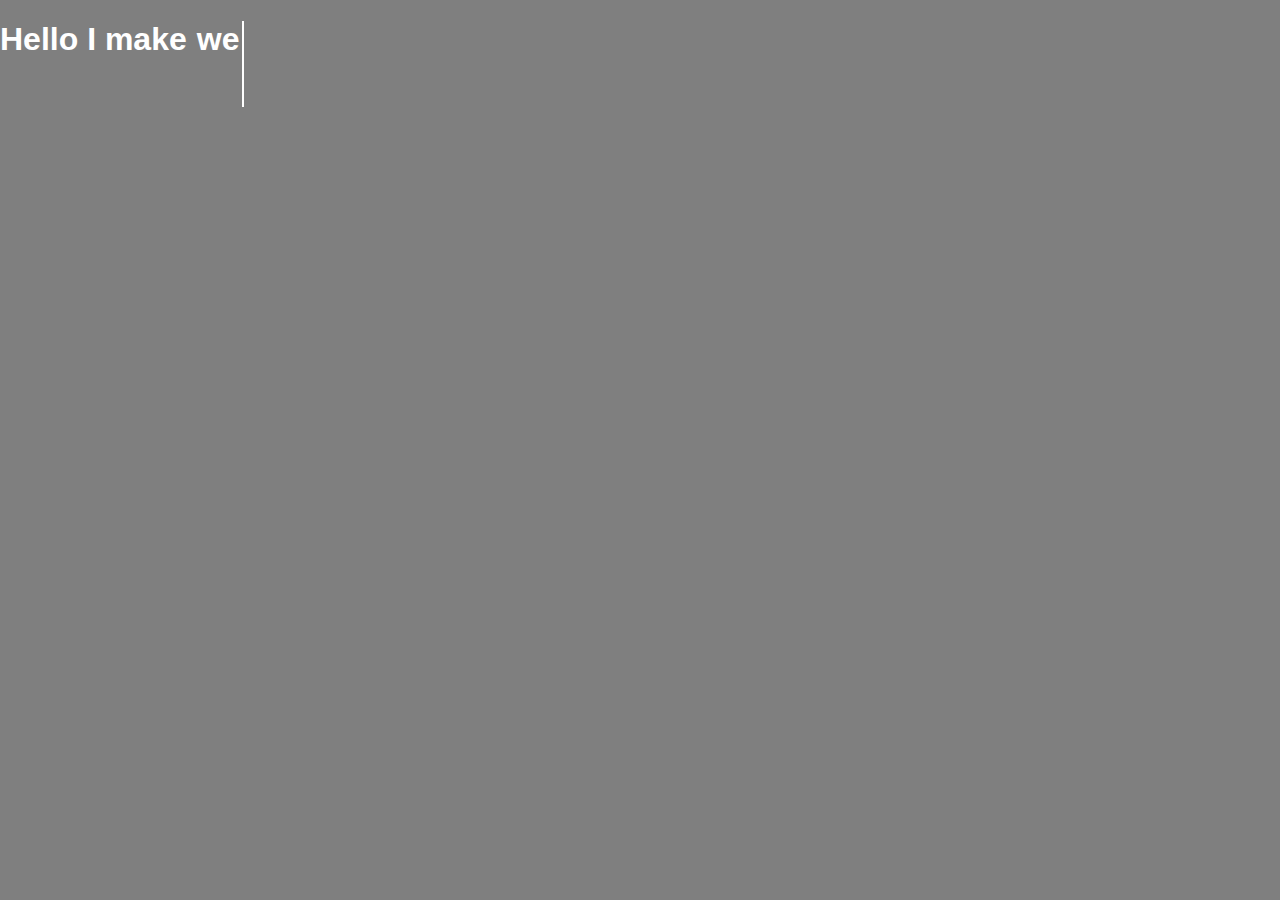
<file: 3-TypewritingEffect/index.html>
<!DOCTYPE html>
<html lang="en">
<head>
  <meta charset="UTF-8">
  <meta name="viewport" content="width=device-width, initial-scale=1.0">
  <link rel="stylesheet" href="style.css">
  <title>Typewriting  Effect</title>
</head>
<body>
  <div class="intro">
    <h1>Hello I make</h1>
    <h1 class="typing">hi</h1>
  </div>
  <script src="app.js"></script>
</body>
</html>
</file>
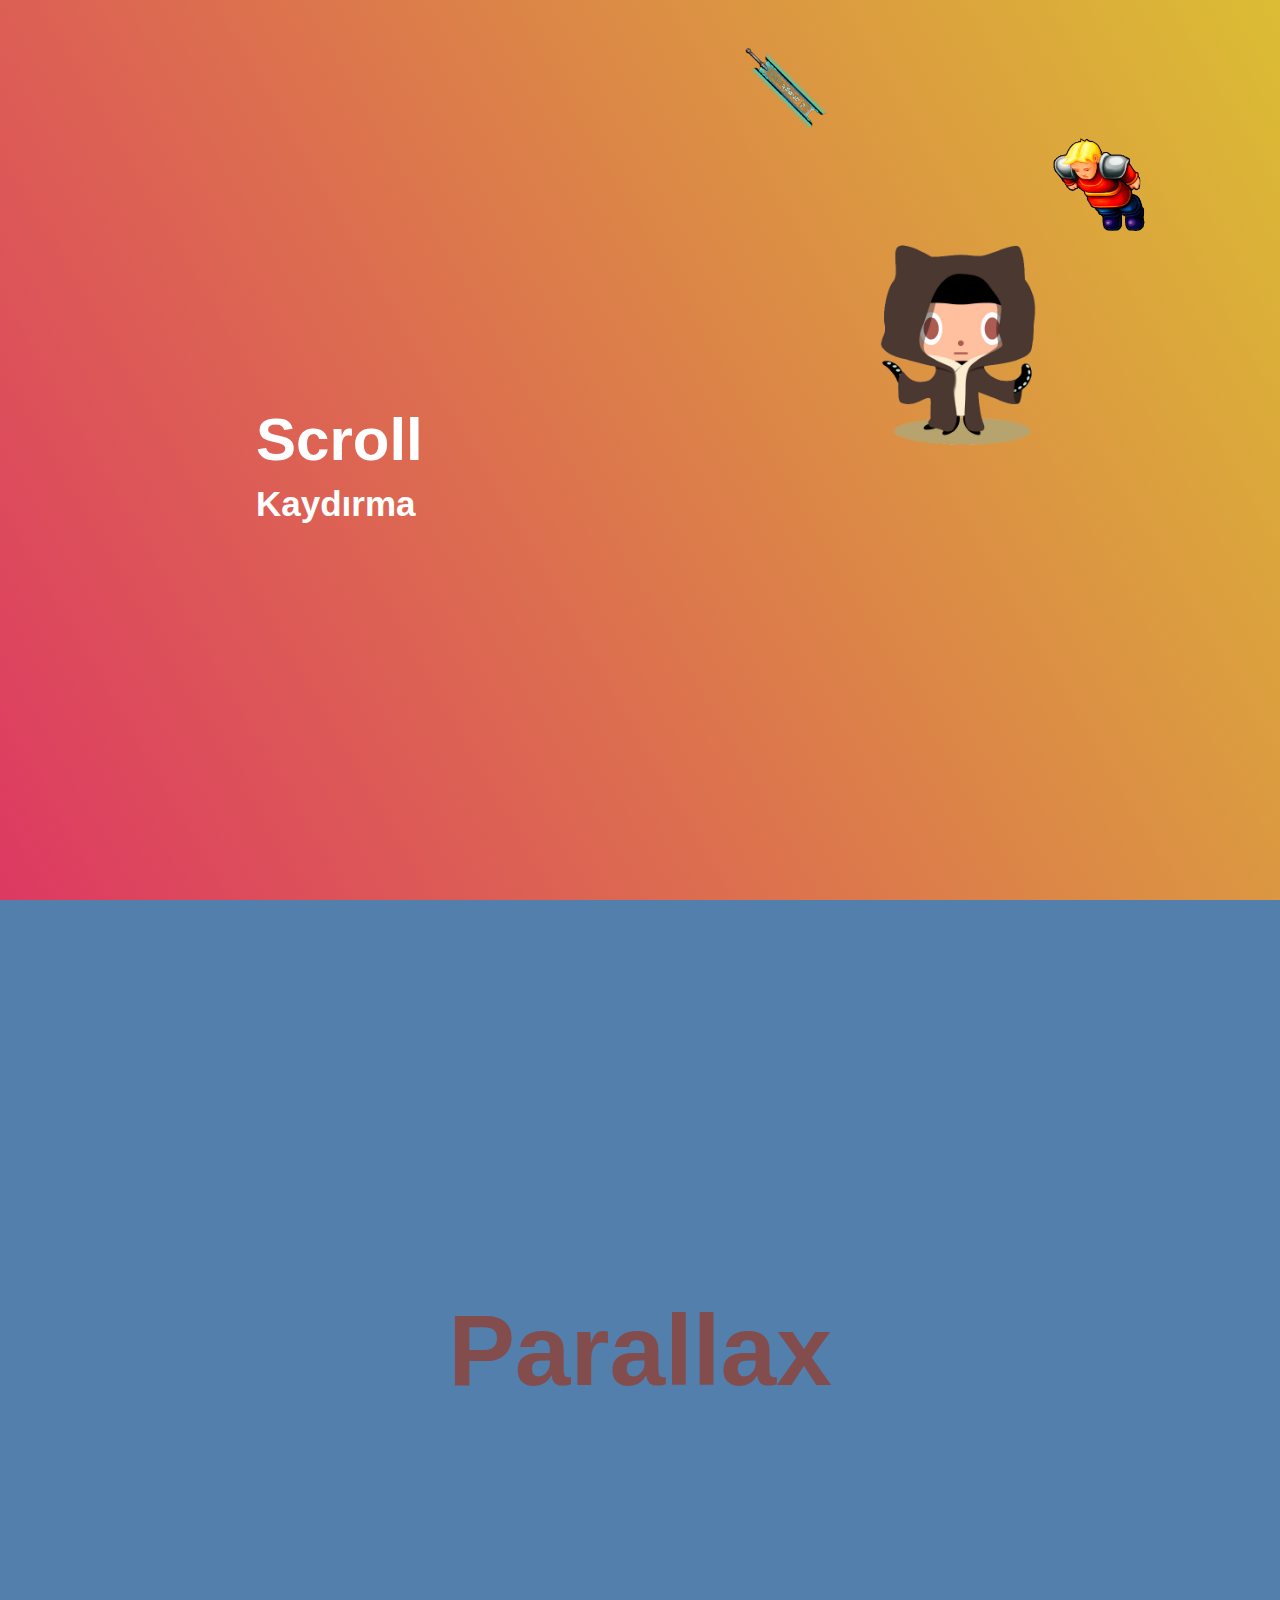
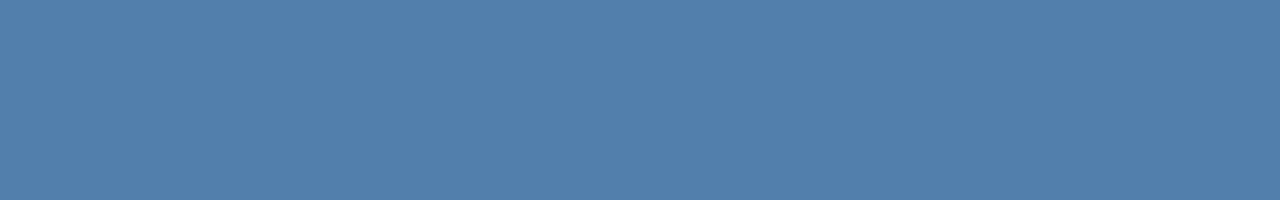
<file: 5-ParallaxEffect/index.html>
<!DOCTYPE html>
<html lang="en">
<head>
  <meta charset="UTF-8">
  <meta name="viewport" content="width=device-width, initial-scale=1.0">
  <link rel="stylesheet" href="style.css">
  <title>Document</title>
</head>
<body>
  <header>
    <div class="intro-text">
      <h1>Scroll</h1>
      <h3>Kaydırma</h3>
    </div>
    <img class="octopus" src="./img/octopus.png" alt="octopus">
    <img class="tibia" src="./img/tibia.png" alt="tibia">
    <img class="taser" src="./img/taser.png" alt="taser">
  </header>
  <section>
    <h1>Parallax</h1>
  </section>
  <script src="app.js"></script>
</body>
</html>
</file>
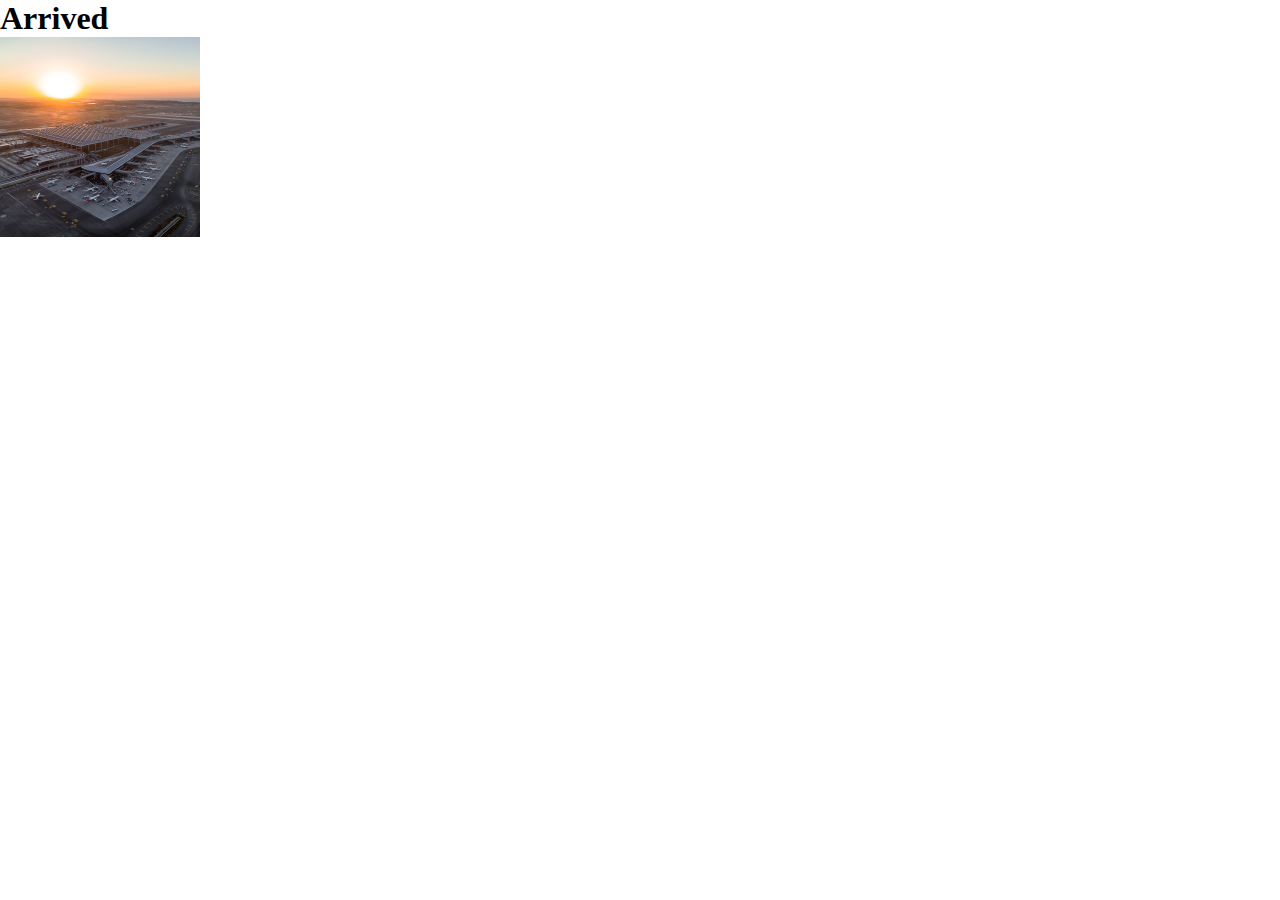
<file: 6-Preloader/index.html>
<!DOCTYPE html>
<html lang="en">
<head>
  <meta charset="UTF-8">
  <meta name="viewport" content="width=device-width, initial-scale=1.0">
  <link rel="stylesheet" href="style.css">
  <title>Preloader</title>
</head>
<body>
  <div class="preload">
    <img class="uçak" src="./img/uçak.png" alt="">
    <h3>Landing on the website...</h3>
    <img class="bulut1" src="./img/bulut.png" alt="bulut1">
    <img class="bulut2" src="./img/bulut.png" alt="bulut2">
    <img class="bulut3" src="./img/bulut.png" alt="bulut3">
  </div>
  <section>
    <h1>Arrived</h1>
    <img class="havaalanı" src="./img/havaalanı.jpg" alt="havaalanı">
  </section>
  <script src="app.js"></script>
</body>
</html>
</file>
<file: 3-TypewritingEffect/style.css>
body{
  font-family: sans-serif;
  margin: 0;
  padding: 0;
  box-sizing: border-box;
}
.intro{
  display: flex;
  color: white;
  height: 100vh;
  background: linear-gradient(rgba(0,0,0,0.5),rgba(0,0,0,0.5)),url('https://images.unsplash.com/24/5895672523_2e8ce56485_o.jpg?ixlib=rb-1.2.1&ixid=MXwxMjA3fDB8MHxwaG90by1wYWdlfHx8fGVufDB8fHw%3D&auto=format&fit=crop&w=922&q=80');
  background-size: cover;
}
.typing{
  position: relative;
  margin-left: 10px;
}
.typing::after{
  content: '';
  position: absolute;
  right: -5px;
  width: 1px;
  height: 10%;
  border-right: 2px solid white;
  animation: blink 0.8s infinite ease;
}
@keyframes blink{
  0%{
    opacity: 0;
  }
  100%{
    opacity: 1;
  }
}
</file>
<file: 5-ParallaxEffect/style.css>
*{
  margin: 0;
  padding: 0;
  box-sizing: border-box;
}
header{
  min-height: 100vh;
  background: linear-gradient(240deg, #dbbd34, #dd3962);
  position: relative;
  color: white;
  font-family: sans-serif;
  z-index: -1;
}
.intro-text{
  position: absolute;
  top: 45%;
  left: 20%;
}
.intro-text h1{
  font-size: 60px;
  margin-bottom: 10px;
}
.intro-text h3{
  font-size: 35px;
}
.octopus{
  position: absolute;
  height: 200px;
  top: 35%;
  right: 15%;
  transform: translate(-15%,-35%);
}
.taser{
  position: absolute;
  height: 90px;
  top: 5%;
  right: 35%;
}

.tibia{
  position: absolute;
  height: 100px;
  top: 15%;
  right: 10%;
}
section{
  min-height: 100vh;
  color: #834d4d;
  display: flex;
  justify-content: center;
  align-items: center;
  font-size: 50px;
  font-family: sans-serif;
  background-color: rgb(82, 127, 172);
}
</file>
<file: 6-Preloader/style.css>
*{
  margin: 0;
  padding: 0;
  box-sizing: border-box;
}
.preload{
  position: fixed;
  top: 0;
  width: 100%;
  height: 100vh;
  background: #77b3d4;
  display: flex;
  justify-content: center;
  align-items: center;
  transition: opacity 0.5s ease;
}
.bulut1, .bulut2, .bulut3{
  height: 50px;
  position: absolute;
  right: 0;
}
.bulut1{
  top: 35%;
  transform: translate(100%, -25%);
  animation: bulut 3s ease infinite;
  z-index: -1;
}
.bulut2{
  top: 50%;
  transform: translate(100%, -50%);
  animation: bulut 3s ease infinite 1s;
  z-index: 1;
}
.bulut3{
  top: 60%;
  transform: translate(100%, -75%);
  animation: bulut 3s ease infinite 1.5s;
}
.uçak{
  height: 200px;
  animation: ucak 0.8s ease infinite alternate;
}
.preload h3{
  position: absolute;
  top: 78%;
  transform: translateY(-75%); /*kapsayıcının kendi genişliğinin veya yüksekliğinin belirli bir oranına göre ana ızgarada kaymasını sağlayan işlev.*/
  color: rgb(255, 255, 255);
  font-size: 30px;
  font-family: sans-serif;
}
.preload-finish{
  opacity: 0;
  pointer-events: none;
}
section img{
  height: 200px;
}
@keyframes ucak{
  from{
    transform: translateY(0px);
  }
  to{
    transform: translateY(50px);
  }
}
@keyframes bulut{
  from{
    right: 0%;
  }
  to{
    right: 130%;
  }
}
</file>
